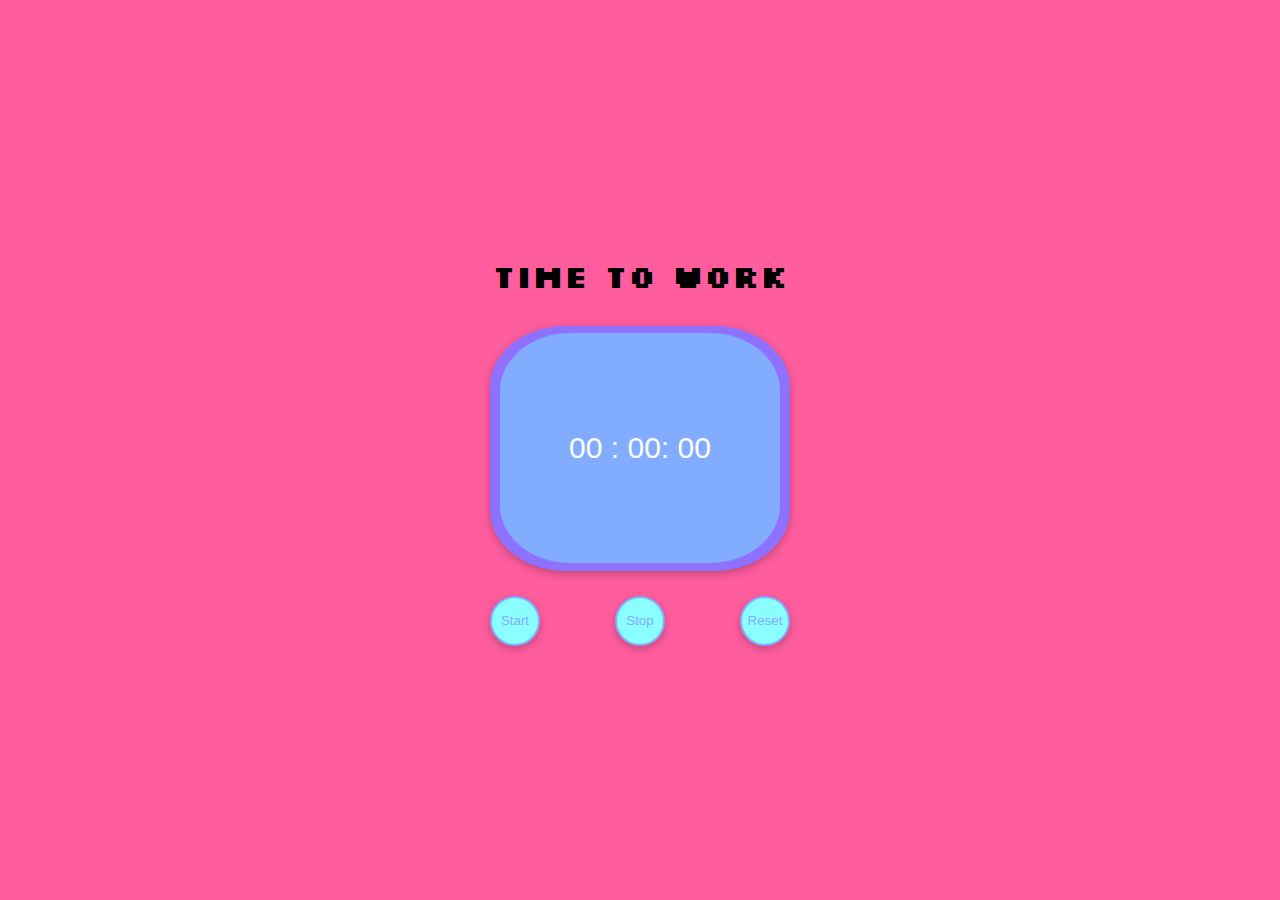
<file: index.html>
<!DOCTYPE html>
<html lang="en">
  <head>
    <meta charset="UTF-8" />
    <meta http-equiv="X-UA-Compatible" content="IE=edge" />
    <meta name="viewport" content="width=device-width, initial-scale=1.0" />
    <link rel="preconnect" href="https://fonts.googleapis.com" />
    <link rel="preconnect" href="https://fonts.gstatic.com" crossorigin />
    <link
      href="https://fonts.googleapis.com/css2?family=Silkscreen&display=swap"
      rel="stylesheet"
    />
    <link rel="stylesheet" href="stop-watch.css" />
    <title>Stop Watch</title>
  </head>
  <body>
    <div class="container">
      <h1 class="title">Time to work</h1>
      <div class="watch">
        <div class="outer">
          <div class="inner">
            <span class="text hour">00 :</span>
            <span class="text min">&nbsp;00:</span>
            <span class="text sec">&nbsp;00</span>
          </div>
        </div>
        <div class="btns">
          <button class="start">Start</button>
          <button class="stop">Stop</button>
          <button class="reset">Reset</button>
        </div>
      </div>
    </div>
    <script src="stop-watch.js"></script>
  </body>
</html>
</file>
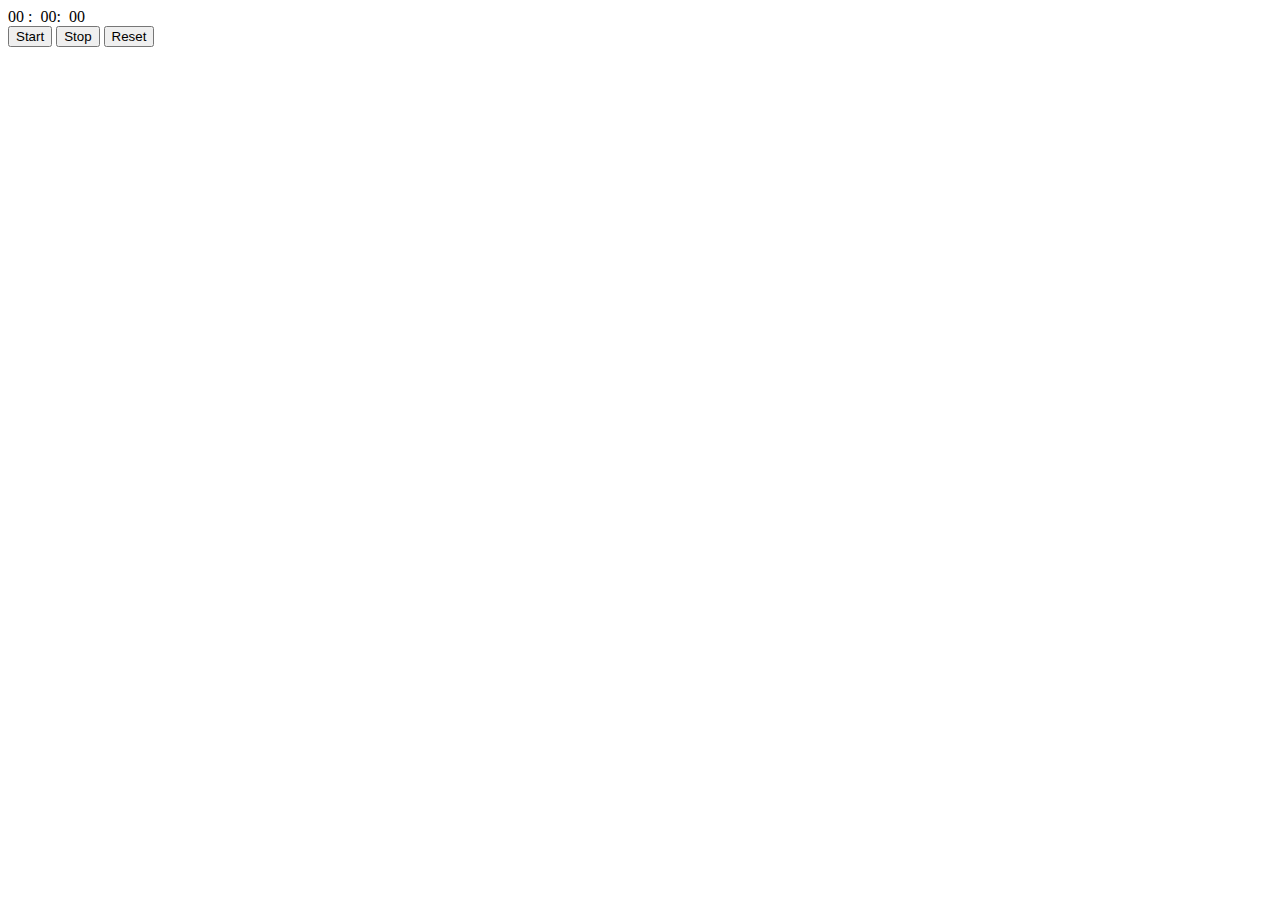
<file: <!DOCTYPE html>.html>
<!DOCTYPE html>
<html lang="en">
  <head>
    <meta charset="UTF-8" />
    <meta http-equiv="X-UA-Compatible" content="IE=edge" />
    <meta name="viewport" content="width=device-width, initial-scale=1.0" />
    <title>Stop Watch</title>
  </head>
  <body>
    <div class="container">
      <div class="watch">
        <div class="outer">
          <div class="inner">
            <span class="text hour">00 :</span>
            <span class="text min">&nbsp;00:</span>
            <span class="text sec">&nbsp;00</span>
          </div>
        </div>
        <div class="btns">
          <button class="start">Start</button>
          <button class="stop">Stop</button>
          <button class="reset">Reset</button>
        </div>
      </div>
    </div>
  </body>
</html>
</file>
<file: stop-watch.css>
* {
  margin: 0;
  padding: 0;
}

body {
  font-family: sans-serif;
  font-size: 16px;
  width: 100%;
  height: 100vh;
  background-color: #ff5d9e;
  display: flex;
  justify-content: center;
  align-items: center;
}

h1 {
  font-family: "Silkscreen", cursive;
  display: flex;
  justify-content: center;
  align-items: center;
}

.outer {
  width: 300px;
  height: 245px;
  border-radius: 25%;
  background: #8f71ff;
  display: flex;
  justify-content: center;
  align-items: center;
  margin-top: 30px;
  box-shadow: rgba(0, 0, 0, 0.24) 0px 3px 8px;
}

.inner {
  width: 280px;
  height: 230px;
  border-radius: 25%;
  background-color: #82acff;
  display: flex;
  justify-content: center;
  align-items: center;
}

.text {
  color: #fff;
  font-size: 30px;
}

.btns {
  display: flex;
  justify-content: space-between;
  align-items: center;
  width: 300px;
  margin-top: 25px;
}

button {
  width: 50px;
  height: 50px;
  border-radius: 50%;
  border: 2px solid #82acff;
  background-color: #8bffff;
  color: #82acff;
  box-shadow: rgba(0, 0, 0, 0.24) 0px 3px 8px;
}

button:hover {
  background-color: #82acff;
  color: #fff;
  cursor: pointer;
}
</file>
